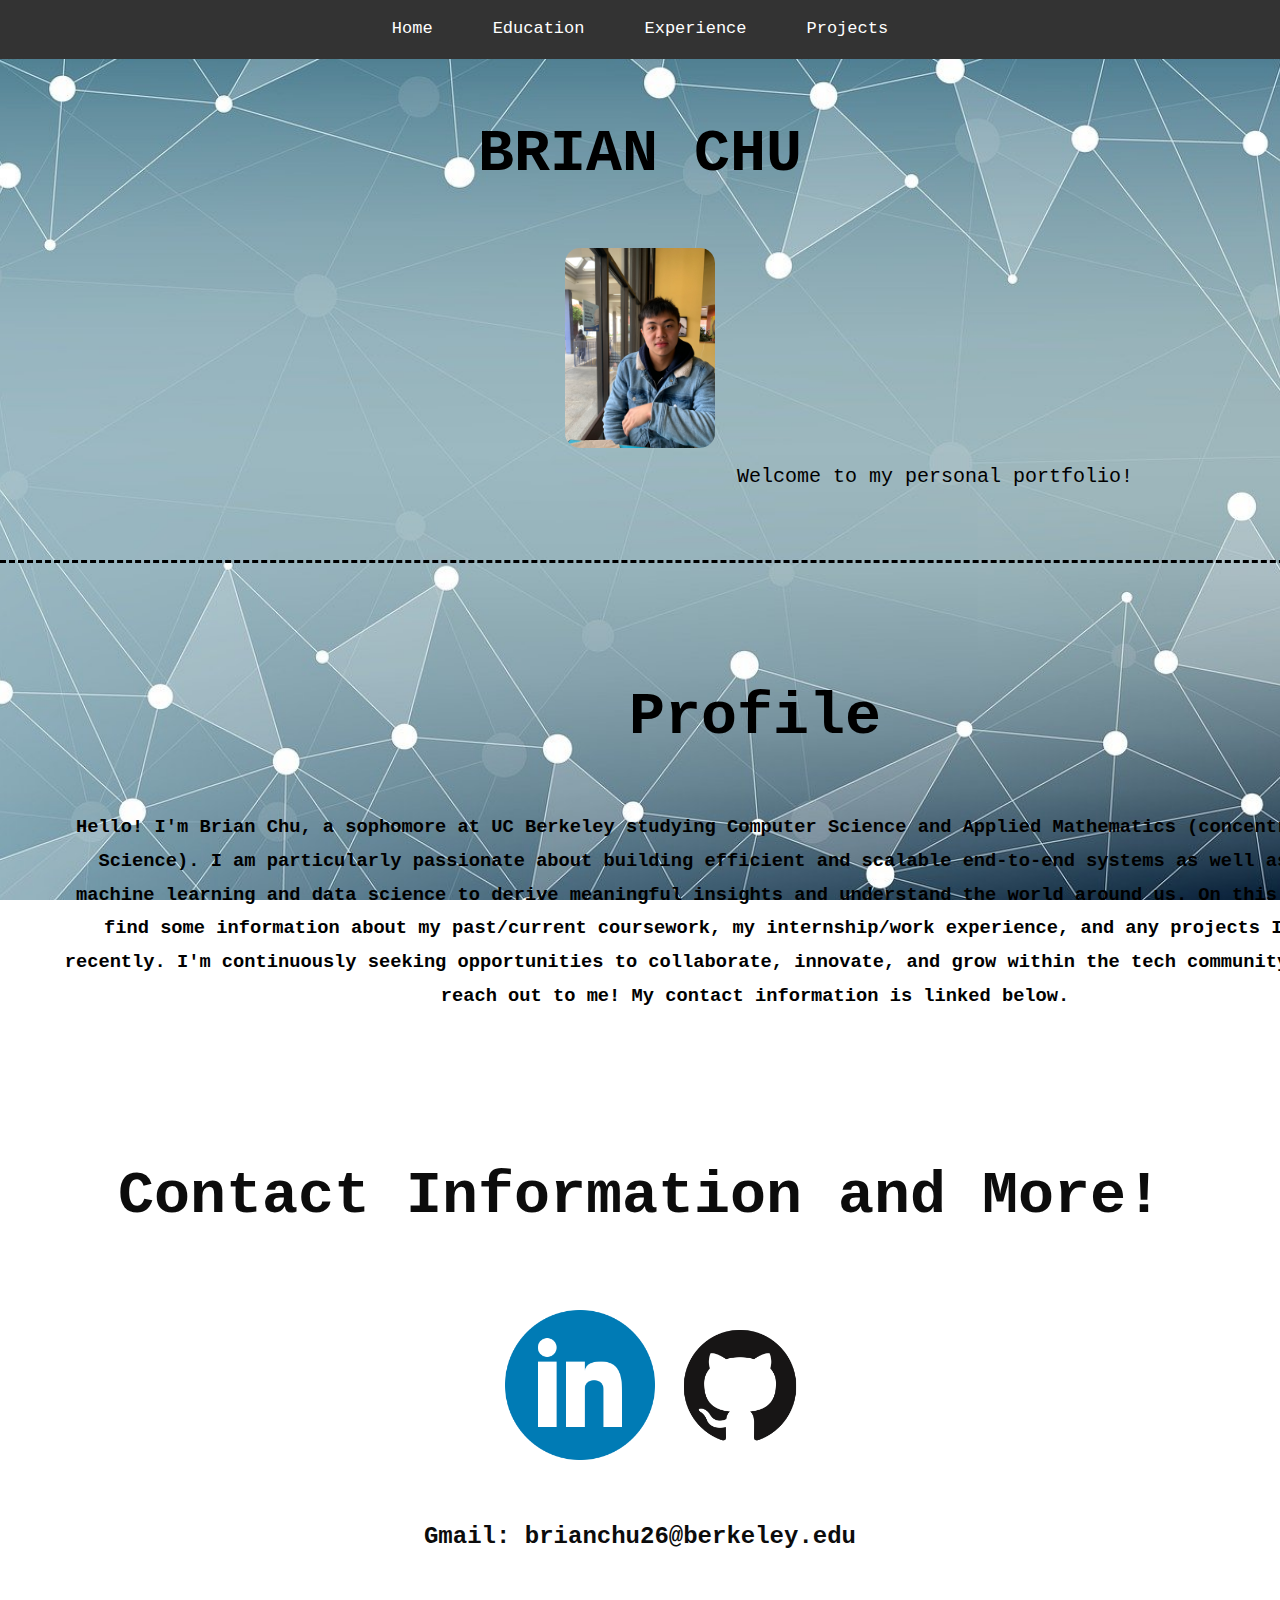
<file: index.html>
<!DOCTYPE html>
<html lang="en">
<head>
    <meta charset="UTF-8">
    <meta http-equiv="X-UA-Compatible" content="IE=edge">
    <meta name="viewport" content="width=device-width, initial-scale=1.0">
    <link rel="stylesheet" href="styles.css">
    <!-- (Part 2: CSS, Question 0) Font import here. If you don't know what this is yet, don't worry, we cover this in the Part 2 of the homework.-->
    <title>Brian Chu</title>
</head>
<body>
        <div class="navbar">
            <a href="index.html">Home</a>
            <a href="education.html">Education</a>
            <a href="experience.html">Experience</a>
            <a href="projects.html">Projects</a>
        </div>
    
        <!-- Part 1: Question 0. Add an image of yourself here. -->
        <div class = "header" id = "home"> 
            <h1>BRIAN CHU</h1>
                <img src="../assets/profile.jpeg"/>
                <div id="typed-text">
                    <script>
                        const text = "Welcome to my personal portfolio!";
                        let index = 0;
                        const speed = 15; // Speed of typing, in milliseconds
                    
                        function typeText() {
                            if (index < text.length) {
                                document.getElementById('typed-text').innerHTML += text.charAt(index);
                                index++;
                                setTimeout(typeText, speed);
                            }
                        }
                    
                        window.onload = function() {
                            typeText();
                        };
                    </script>
                </div>
        </div>


        
        

        <div class="profile">
            <h1>Profile</h1>
            <h3>Hello! I'm Brian Chu, a sophomore at UC Berkeley studying Computer Science and Applied Mathematics (concentration in Data Science). I am particularly passionate about building efficient and scalable end-to-end systems as well as leveraging machine learning and data science to derive meaningful insights and understand the world around us. 
                On this site, you can find some information about my past/current coursework, my internship/work experience, and any projects I have built recently. I'm continuously seeking opportunities to collaborate, innovate, and grow within the tech community. Feel free to reach out to me! My contact information is linked below.</h3>
        </div>

        <div class="contact-wrapper" id="contact">
            <h1>Contact Information and More!</h1>
            <ul>
                <li>
                    <h2><a href="https://www.linkedin.com/in/brian-chu-8791a5264/"class="button">
                        <img src="linkedin.webp" alt="linkedin">
                    </a>
                    </h2>
                </li>
                <li>
                    <h2><a href="https://github.com/brichu26"class="button">
                        <img src="github-logo.png" alt="github">
                    </a>
                    </h2>
                </li>
            </ul>
            <h2>Gmail: brianchu26@berkeley.edu</h2>
        </div>

        
        
        
        

        <script src = "script.js"></script>


        
</body>
</html>
</file>
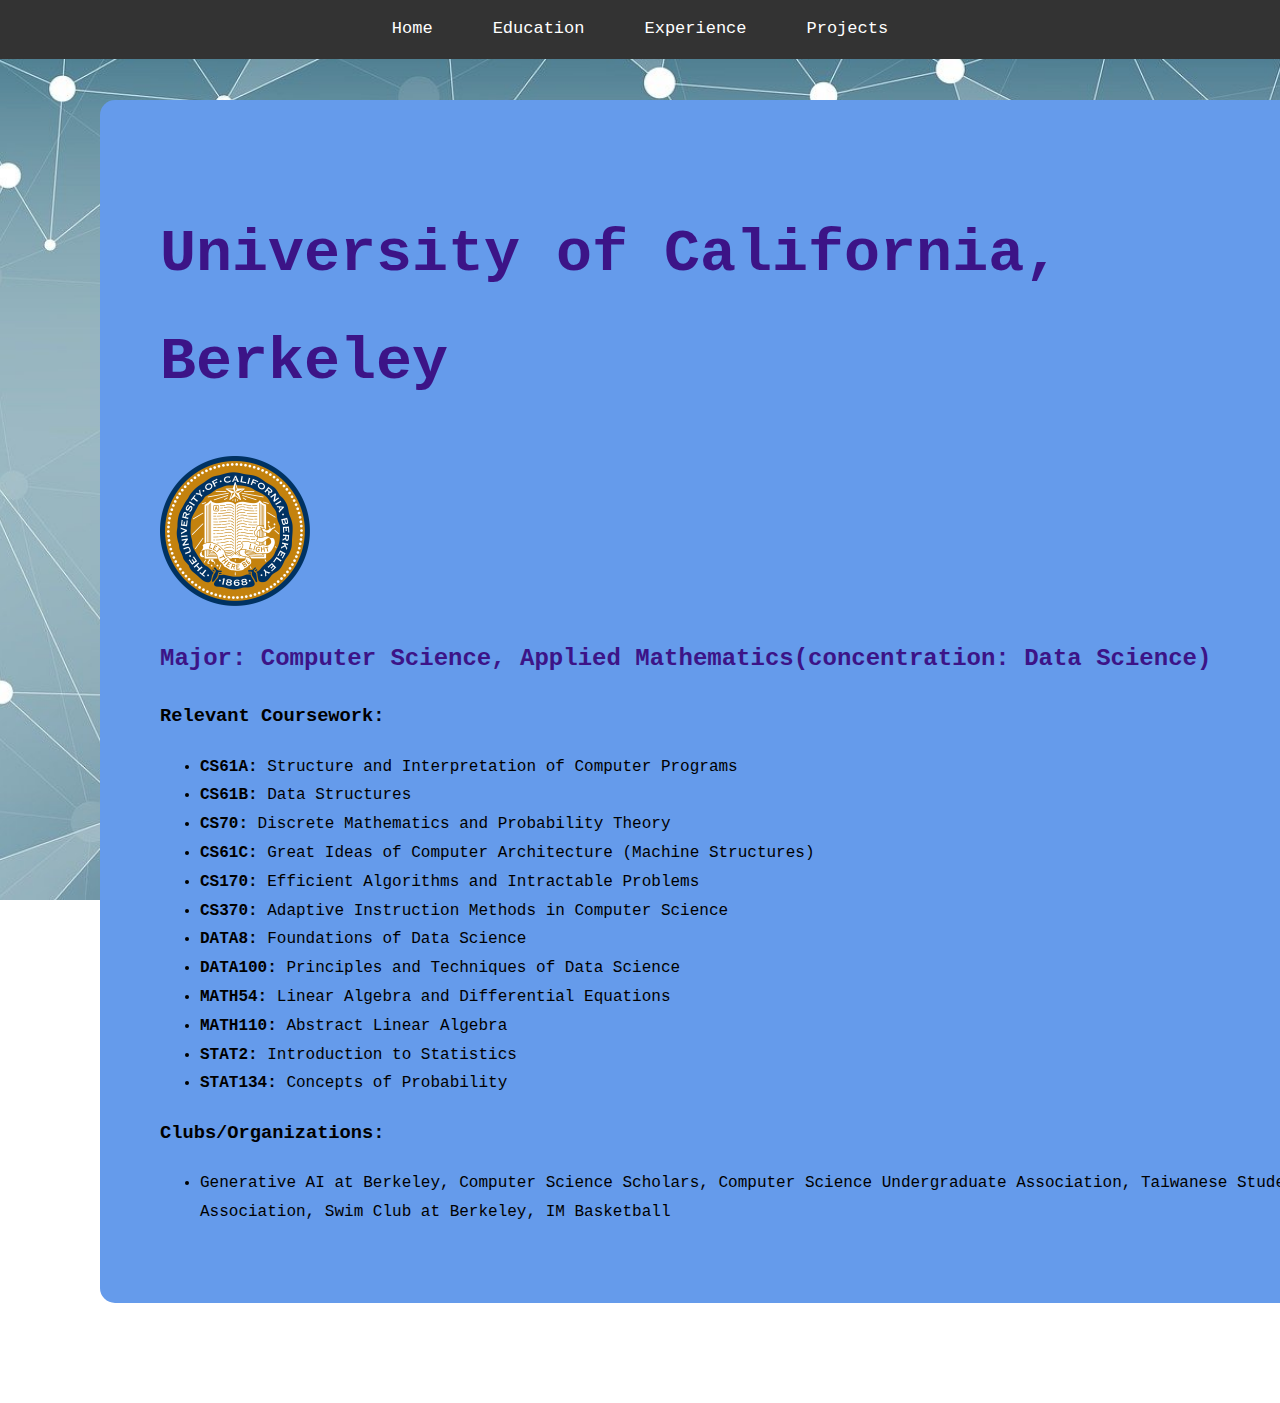
<file: education.html>
<!DOCTYPE html>
<html lang="en">
<head>
    <meta charset="UTF-8">
    <meta http-equiv="X-UA-Compatible" content="IE=edge">
    <meta name="viewport" content="width=device-width, initial-scale=1.0">
    <link rel="stylesheet" href="styles.css">
    <title>Brian Chu - Education</title>
</head>
<body>
    <div class="navbar">
        <a href="index.html">Home</a>
        <a href="education.html">Education</a>
        <a href="experience.html">Experience</a>
        <a href="projects.html">Projects</a>
    </div>
    <!-- Education content -->
    <div class="education-wrapper" id="special1">
        <h1 id="education-header">University of California, Berkeley</h1>
        <img src="../assets/berkeley.png"/>
        <h2>Major: Computer Science, Applied Mathematics(concentration: Data Science)</h2>
        <div id = "class-list">
            <h3>Relevant Coursework: </h3>
            <ul>
                <li><span class="bolded">CS61A:</span> Structure and Interpretation of Computer Programs</li>
                <li><span class="bolded">CS61B:</span> Data Structures</li>
                <li><span class="bolded">CS70:</span> Discrete Mathematics and Probability Theory</li>
                <li><span class="bolded">CS61C:</span> Great Ideas of Computer Architecture (Machine Structures)</li>
                <li><span class="bolded">CS170:</span> Efficient Algorithms and Intractable Problems</li>
                <li><span class="bolded">CS370:</span> Adaptive Instruction Methods in Computer Science</li>
                <li><span class="bolded">DATA8:</span> Foundations of Data Science</li>
                <li><span class="bolded">DATA100:</span> Principles and Techniques of Data Science</li>
                <li><span class="bolded">MATH54:</span> Linear Algebra and Differential Equations</li>
                <li><span class="bolded">MATH110:</span> Abstract Linear Algebra</li>
                <li><span class="bolded">STAT2:</span> Introduction to Statistics</li>
                <li><span class="bolded">STAT134:</span> Concepts of Probability</li>
            </ul>
            <h3>Clubs/Organizations:</h3>
            <ul>
                <li>Generative AI at Berkeley, Computer Science Scholars, Computer Science Undergraduate Association, Taiwanese Student Association, Swim Club at Berkeley, IM Basketball</li>
            </ul>
        </div>
        
    </div>
    <script src="script.js"></script>
</body>
</html>
</file>
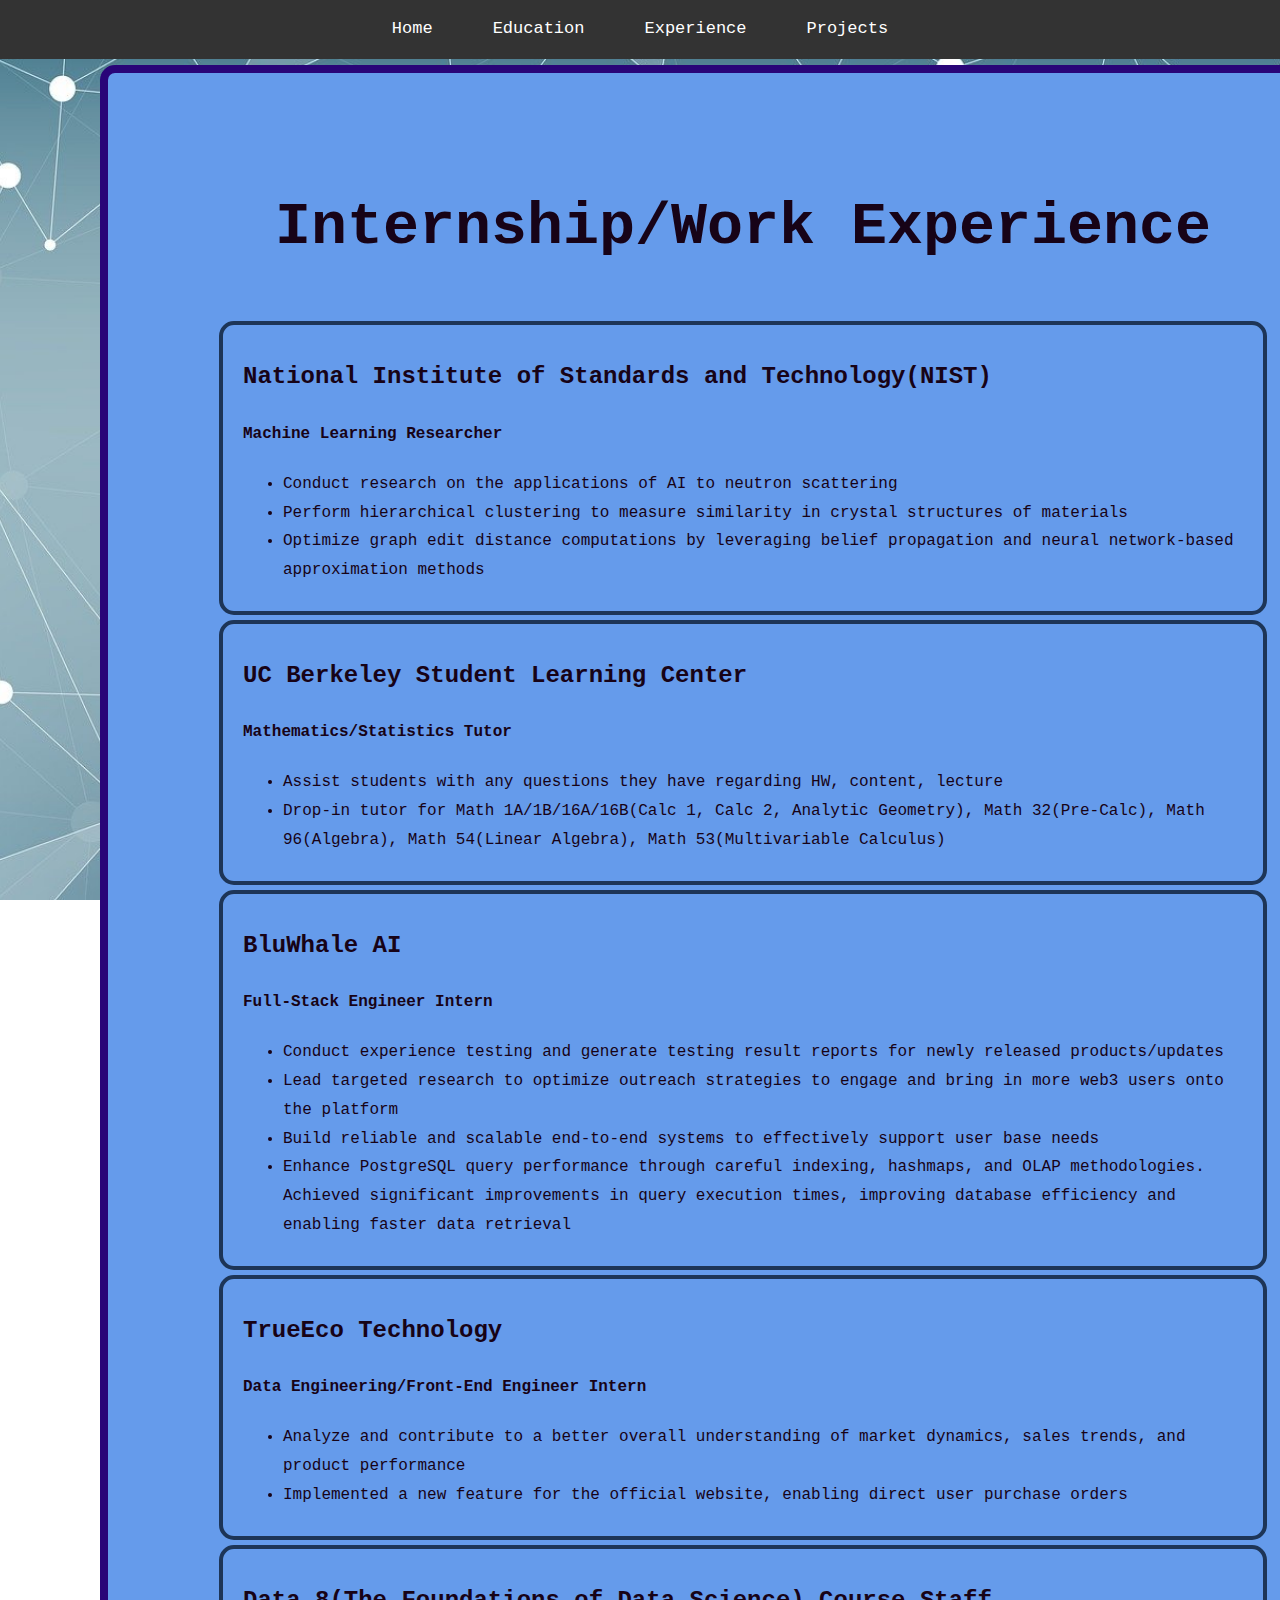
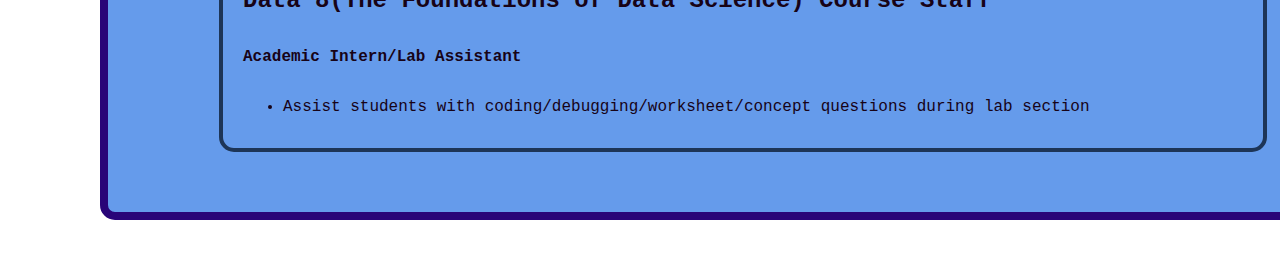
<file: experience.html>
<!DOCTYPE html>
<html lang="en">
<head>
    <meta charset="UTF-8">
    <meta http-equiv="X-UA-Compatible" content="IE=edge">
    <meta name="viewport" content="width=device-width, initial-scale=1.0">
    <link rel="stylesheet" href="styles.css">
    <title>Brian Chu - Experience</title>
</head>
<body>
    <div class="navbar">
        <a href="index.html">Home</a>
        <a href="education.html">Education</a>
        <a href="experience.html">Experience</a>
        <a href="projects.html">Projects</a>
    </div>
    <div class="section-wrapper" id="special2">
        <h1>Internship/Work Experience</h1>
        <div class="experience-wrapper">
            <div class="experience-list-item">
                <h2>National Institute of Standards and Technology(NIST)</h2>
                <h4>Machine Learning Researcher</h4>
                <ul>
                    <li>Conduct research on the applications of AI to neutron scattering</li>
                    <li>Perform hierarchical clustering to measure similarity in crystal structures of materials</li>
                    <li>Optimize graph edit distance computations by leveraging belief propagation and neural network-based approximation methods</li>
                </ul>
            </div>
            <div class="experience-list-item">
                <h2>UC Berkeley Student Learning Center</h2>
                <h4>Mathematics/Statistics Tutor</h4>
                <ul>
                    <li>Assist students with any questions they have regarding HW, content, lecture</li>
                    <li>Drop-in tutor for Math 1A/1B/16A/16B(Calc 1, Calc 2, Analytic Geometry), Math 32(Pre-Calc), Math 96(Algebra), Math 54(Linear Algebra), Math 53(Multivariable Calculus)</li>
                </ul>
            </div>
            <div class="experience-list-item">
                <h2>BluWhale AI </h2>
                <h4>Full-Stack Engineer Intern</h4>
                <ul>
                    <li>Conduct experience testing and generate testing result reports for newly released products/updates</li>
                    <li>Lead targeted research to optimize outreach strategies to engage and bring in more web3 users onto the platform</li>
                    <li>Build reliable and scalable end-to-end systems to effectively support user base needs</li>
                    <li>Enhance PostgreSQL query performance through careful indexing, hashmaps, and OLAP methodologies. Achieved significant
                        improvements in query execution times, improving database efficiency and enabling faster data retrieval</li>
                </ul>
            </div>
            <div class="experience-list-item">
                <h2>TrueEco Technology</h2>
                <h4>Data Engineering/Front-End Engineer Intern</h4>
                <ul>
                    <li>Analyze and contribute to a better overall understanding of market dynamics, sales trends, and product performance</li>
                    <li>Implemented a new feature for the official website, enabling direct user purchase orders</li>
                </ul>
            </div>
            <div class="experience-list-item">
                <h2>Data 8(The Foundations of Data Science) Course Staff</h2>
                <h4>Academic Intern/Lab Assistant</h4>
                <ul>
                    <li>Assist students with coding/debugging/worksheet/concept questions during lab section</li>
                </ul>
            </div>

        </div>
    </div>
    <script src="script.js"></script>
</body>
</html>
</file>
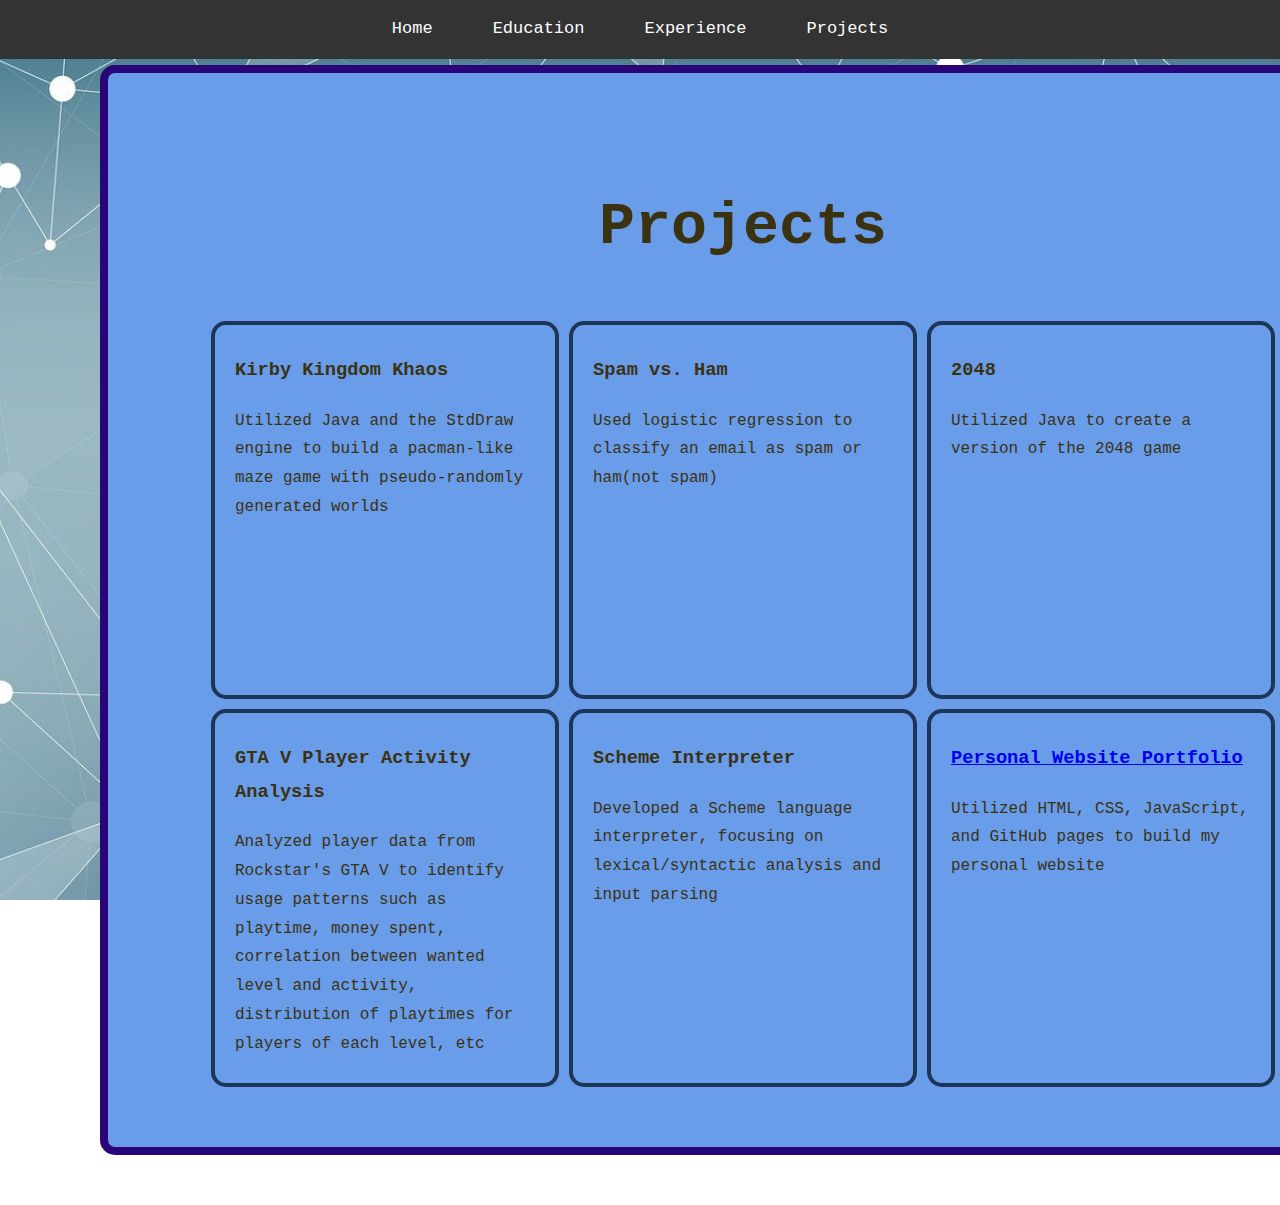
<file: projects.html>
<!DOCTYPE html>
<html lang="en">
<head>
    <meta charset="UTF-8">
    <meta http-equiv="X-UA-Compatible" content="IE=edge">
    <meta name="viewport" content="width=device-width, initial-scale=1.0">
    <link rel="stylesheet" href="styles.css">
    <title>Brian Chu - Projects</title>
</head>
<body>
    <div class="navbar">
        <a href="index.html">Home</a>
        <a href="education.html">Education</a>
        <a href="experience.html">Experience</a>
        <a href="projects.html">Projects</a>
    </div>
    <div class="project-section-wrapper" id="special3">
        <h1><span class = "bolded-title">Projects</span></h1>
        <div class="project-wrapper">
            <div class="project-list-item">
                <h3>Kirby Kingdom Khaos</h3>
                <p>Utilized Java and the StdDraw engine to build a pacman-like maze game with pseudo-randomly generated worlds</p>
            </div>
            <div class="project-list-item">
                <h3>Spam vs. Ham</h3>
                <p>Used logistic regression to classify an email as spam or ham(not spam)</p>
            </div>
            <div class="project-list-item">
                <h3>2048</h3>
                <p>Utilized Java to create a version of the 2048 game</p>
            </div>
            <div class="project-list-item">
                <h3>GTA V Player Activity Analysis</h3>
                <p>Analyzed player data from Rockstar's GTA V to identify usage patterns such as playtime, money spent, correlation between wanted level
                    and activity, distribution of playtimes for players of each level, etc</p>
            </div>
            <div class="project-list-item">
                <h3>Scheme Interpreter</h3>
                <p>Developed a Scheme language interpreter, focusing on lexical/syntactic analysis and input parsing</p>
            </div>
            <div class="project-list-item">
                <h3><a href="https://github.com/brichu26/brichu26.github.io">Personal Website Portfolio</a></h3>
                <p>Utilized HTML, CSS, JavaScript, and GitHub pages to build my personal website</p>
            </div>
        </div>
    </div>
    <script src="script.js"></script>
</body>
</html>
</file>
<file: styles.css>
body {
    margin: 50px auto;
    max-width: 100%;
    width: 100%; 
    /* YOUR CODE HERE */
    font-family: "Lucida Console", "Courier New", monospace;
    line-height: 1.8;

    /* image */
    background-image: url(background.jpg);
    background-repeat: no-repeat;
    background-position: center;
    background-attachment: fixed;
    background-size: cover;
}

/* Add a border, border radius, box shadow, or whatever other styling you'd like to your image! */
img {
    width: 150px;
    /* YOUR CODE HERE */
    border: 5px royalblue; 
    box-shadow: purple;
    border-radius: 15px;
}

h1 {
    font-size: 60px;
    transition: ease-in-out 0.5s;
}

/* Select the h1 tag and add a hover effect! You can change the background-color, color, opacity, or anything you want.*/
h1:hover {
    font-size: 60px;
    color: #f6f6f4;
    background-color: #2520b0;
    border-radius: 15px;
    transition: ease-in-out 0.5s;
}

#education-header:hover { 
    font-size: 60px;
    color: #faee06;
    background-color: #2520b0;
    border-radius: 15px;
    transition: ease-in-out 0.5s;
}



/* Add different background colors for all the different sections (Education, Experience, etc.) by selecting them via ids. */
#special1 { 
    color: rgb(60, 20, 135);
}
#special2 { 
    color: rgb(23, 3, 23);
}
#special3 { 
    color:rgb(59, 50, 18);
}

.header { 
    justify-content: center;
    text-align: center;
    margin-top: 100px;
    margin-bottom: 50px;
    margin-right: 100px;
    margin-left: 100px;
}

.profile {
    border-top: 3px dashed #000;
    width: 1390px;
    padding: 60px;
    margin: 50px;
    justify-content: flex-start;
    text-align: center;
    margin-top: 65px;
    margin-bottom: 50px;
    margin-right: 0px;
    margin-left: 0px;
}



/* Question 4. Add margin, padding, and borders to the section-wrapper class! */
.section-wrapper {
    background-color: #659beb;
    width: 1150px;
    border: 8px solid rgb(41, 5, 120);
    padding: 60px;
    margin: 50px;
    border-radius: 15px;
    justify-content: center;
    text-align: center;
    gap: 15px; 
    margin-top: 65px;
    margin-bottom: 50px;
    margin-right: 100px;
    margin-left: 100px;
}


/* Education Section */
.education-wrapper {
    background-color: #659beb;
    width: 1150px;
    padding: 60px;
    margin: 50px;
    border-radius: 15px;
    justify-content: center;
    gap: 15px; 
    margin-top: 100px;
    margin-bottom: 100px;
    margin-right: 100px;
    margin-left: 100px;
}

#class-list { 
    color: black; 
}

.bolded { 
    font-weight: bold;
}


/* Experience Section */


.experience-wrapper {
    display: grid; /* YOUR CODE HERE */
    gap: 5px; /*YOUR CODE HERE*/
    justify-content: center; /*YOUR CODE HERE*/
}

/* Add a background color to the experience-list-item class.*/

.experience-list-item {
    border: 4px solid #1d3557;
    text-align: left;
    width: 1000px;
    padding: 10px 20px;
    border-radius: 15px;
    /*YOUR CODE HERE*/

    /* Side note: the transition attribute makes effects look smoother! 
    This means the hover effect will slowly kick in for 0.2s. */
    transition: ease-in-out 0.2s;
}



/* Add a hover effect to each experience-list-item div. 
Experiment with border, border-radius, background-color, or whatever you want!*/

.experience-list-item:hover {
    /* YOUR CODE HERE */
    border: 4px;
    border-radius: 4; 
    background-color: rgb(59, 51, 150); 
    color:rgb(221, 221, 221);
    border: 4px solid #1d3557;
}




/* Projects Section */

/* Use CSS Flexbox and hover effects for the Projects Section, just as you did for the Experience Section! */

/*YOUR CODE HERE*/

.project-section-wrapper { 
    background-color: #699ce9;
    width: 1150px;
    border: 8px solid rgb(41, 5, 120);
    padding: 60px;
    margin: 50px;
    border-radius: 15px;
    justify-content: center;
    text-align: center;
    gap: 15px; 
    margin-top: 65px;
    margin-bottom: 50px;
    margin-right: 100px;
    margin-left: 100px;
}

.project-wrapper {
    gap: 10px; /*YOUR CODE HERE*/
    justify-content: center; /*YOUR CODE HERE*/
    display: flex;
    flex-direction: row;
    flex-wrap: wrap;
      
      
}
.project-list-item {
    border: 4px solid #1d3557;
    text-align: left;
    width: 300px;
    height: 350px; 
    padding: 10px 20px;
    border-radius: 15px;
    /*YOUR CODE HERE*/

    /* Side note: the transition attribute makes effects look smoother! 
    This means the hover effect will slowly kick in for 0.2s. */
    transition: ease-in-out 0.2s;
}
.project-list-item:hover {
    /* YOUR CODE HERE */
    border: 4px solid #1d3557;;
    border-radius: 4;  
    background-color: rgb(59, 51, 150); 
    color: white; 
}

.bolded-title { 
    font-weight: bolder;
}





/* Contact Section */

/* Make your link look something like the one shown in the homework spec!*/



/* Navigation Bar Styling */
.navbar {
    background-color: #333;
    overflow: hidden;
    position: fixed;
    top: 0;
    width: 100%;
    z-index: 1000;
    display: flex; /* Add this line */
    justify-content: center; /* Center the links horizontally */
    align-items: center; /* Center the links vertically */
    
    
    
}

.navbar a {
    float: none; /* Remove the float */
    display: block;
    color: rgb(255, 255, 255);
    text-align: center;
    padding: 14px 20px; /* Adjust padding as needed */
    text-decoration: none;
    font-size: 17px;
    margin: 0 10px; /* Add some space between links */
    justify-content: space-around;
    
}

/* Add this for better responsive design */
@media (max-width: 768px) {
    .navbar {
        flex-direction: column; /* Stack the links vertically on smaller screens */
        padding: 10px 0; /* Adjust padding for the navbar itself */
    }
    .navbar a {
        width: 100%; /* Make each link extend full width of the navbar */
        margin: 5px 0; /* Reduce margin for a stacked appearance */
    }
}

.navbar a:hover {
    background-color: rgb(221, 221, 221);
    color: black;
    gap: 15px; 
}


/* Responsive design */
@media (max-width: 768px) {
    .section-wrapper {
        flex-direction: column;
    }
    .navbar a {
        float: none;
        display: block;
        text-align: left;
    }
}


#typed-text {
    border-right: 2px solid;
    white-space: nowrap;
    font-family: "Lucida Console", "Courier New", monospace;
    font-size: 20px; 
    overflow: hidden;
    margin-left: 435px;
    margin-right: 300px;
    justify-content: center;
    width: 800px; 
    animation: typing 8.5s steps(40, end), blink-caret 0.75s step-end infinite;
}

/* The typing effect */
@keyframes typing {
    from { width: 0% }
    to { width: 100% }
}

/* The typewriter cursor effect */
@keyframes blink-caret {
    from, to { border-color: transparent }
    50% { border-color: rgb(52, 126, 210) }
    from {width: 32%}
    to {width: 68%}
}


/* Contact Section */
#contact { 
    text-align: center;
    justify-content: flex-start;
    color:rgb(12, 12, 12)
}

/*.contact-wrapper-outside { 
    display: flex;
    flex-direction: row;
    flex-wrap: wrap;
}
*/

/*.contact-wrapper { 
    width: 94%;
    height: 300px; 
    padding: 30px;
    margin: 50px;
    border-radius: 15px;
    justify-content: flex-start;
    text-align: center;
    gap: 15px; 
    margin-top: 25px;
    margin-bottom: 30px;
    margin-right: 10px;
    margin-left: 10px; 
}*/

#contact ul{ 
    list-style-type: none; /* Remove bullets */
    
}

#contact li{ 
    display: inline-block;
}

.button { 
    color: white;
    text-align: center;
    border-radius: 15px;
    text-decoration: none;
    display: inline-block;
    font-size: 18px;
}
</file>
